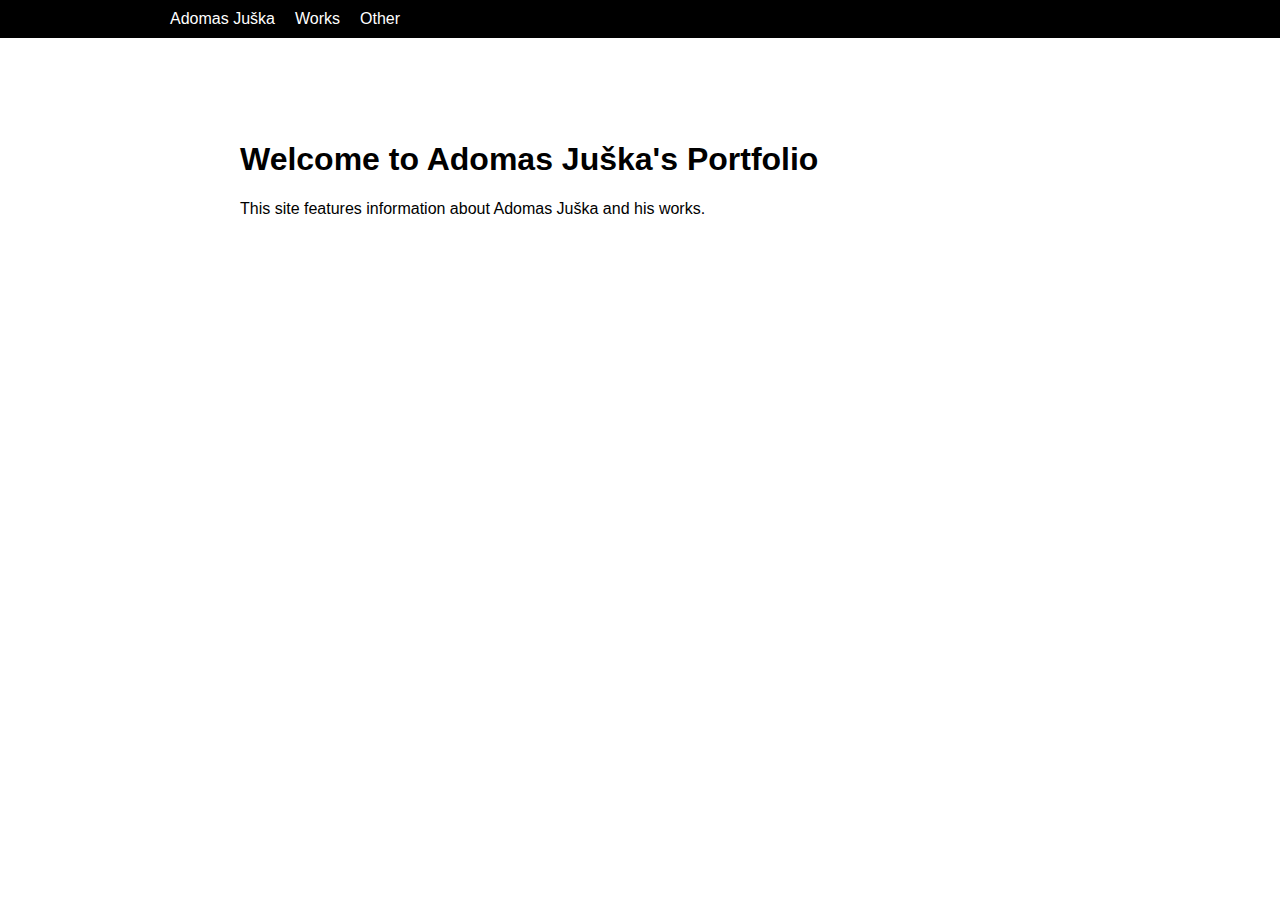
<file: index.html>
<!DOCTYPE html>
<html lang="en">
<head>
    <meta charset="UTF-8">
    <meta name="viewport" content="width=device-width, initial-scale=1.0">
    <title>Adomas Juška Portfolio</title>
    <style>
        body {
            font-family: Arial, sans-serif;
            margin: 0;
            padding: 0;
            background-color: #fff;
            color: #000;
        }
        nav {
            position: fixed;
            top: 0;
            width: 100%;
            background-color: #000;
            color: #fff;
            padding: 10px 20px;
            display: flex;
            flex-wrap: wrap;
            justify-content: flex-start;
            align-items: center;
            z-index: 1000;
            box-sizing: border-box;
        }
        nav ul {
            list-style: none;
            margin: 0;
            padding: 0;
            display: flex;
            gap: 20px;
            padding-left: 150px; /* Added gap from the left */
        }
        nav ul li {
            position: relative;
        }
        nav ul li a {
            color: #fff;
            text-decoration: none;
        }
        nav ul li a:hover {
            text-decoration: underline;
        }
        section {
            padding: 120px 20px;
            max-width: 800px;
            margin: auto;
        }
        .list-item {
            margin: 10px 0;
        }
        .list-item a {
            color: #000;
            text-decoration: none;
        }
        .list-item a:hover {
            text-decoration: underline;
        }
    </style>
</head> 
<body>
    <nav>
        <ul>
            <li>
                <a href="adomas.html">Adomas Juška</a>
            </li>
            <li>
                <a href="works.html">Works</a>
            </li>
            <li>
                <a href="other.html">Other</a>
            </li>
        </ul>
    </nav>

    <section id="adomas">
        <h1>Welcome to Adomas Juška's Portfolio</h1>
        <p>This site features information about Adomas Juška and his  works.</p>
    </section>
</body>
</html>
</file>
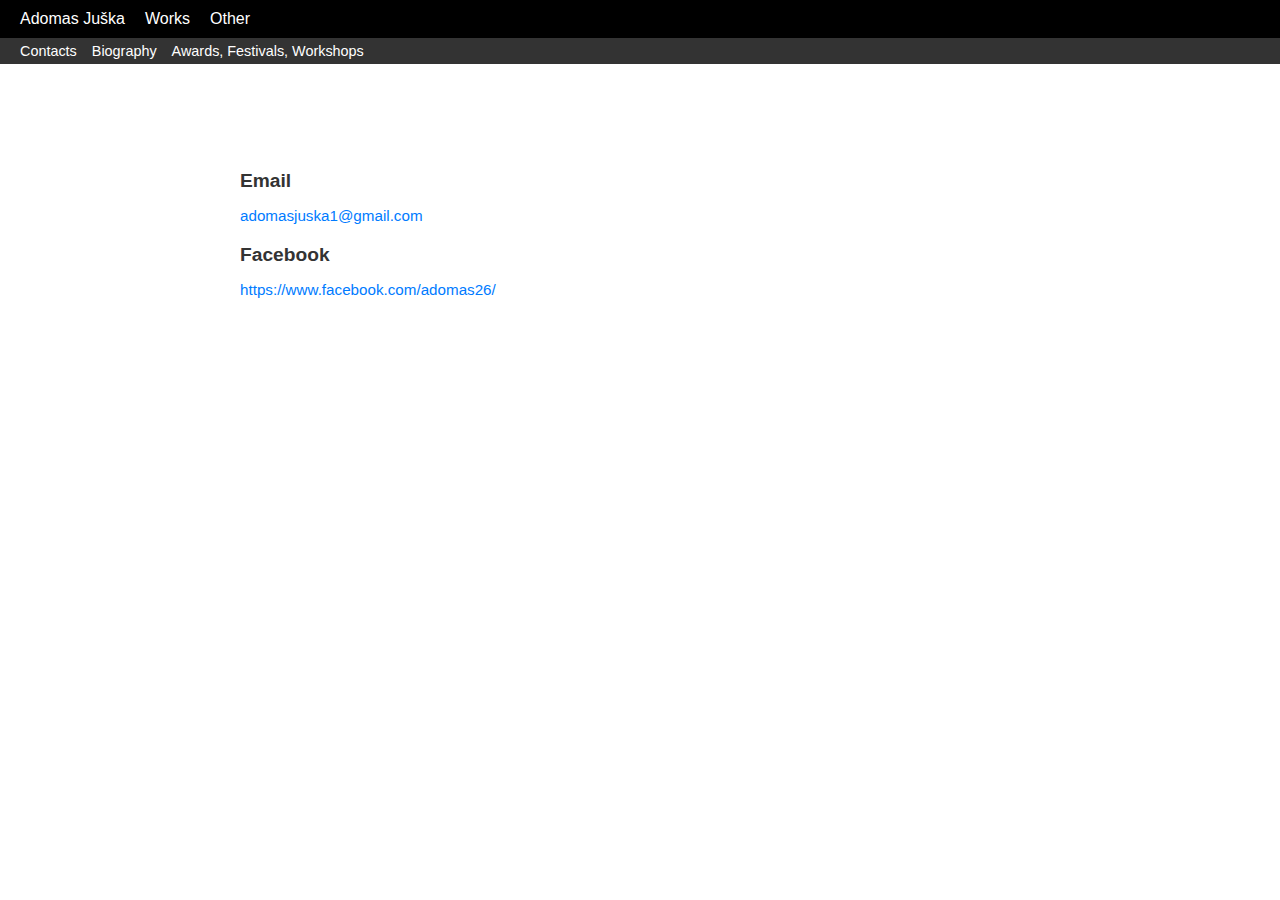
<file: adomas.html>
<!DOCTYPE html>
<html lang="en">
<head>
    <meta charset="UTF-8">
    <meta name="viewport" content="width=device-width, initial-scale=1.0">
    <title>Adomas Juška</title>
    <link rel="stylesheet" href="styles.css"> <!-- Link to external CSS -->
</head>
<body>
    <script>
        // Redirect to the first subsection (Contacts) immediately
        window.location.href = "contacts.html";
    </script>
</body>
</html>
</file>
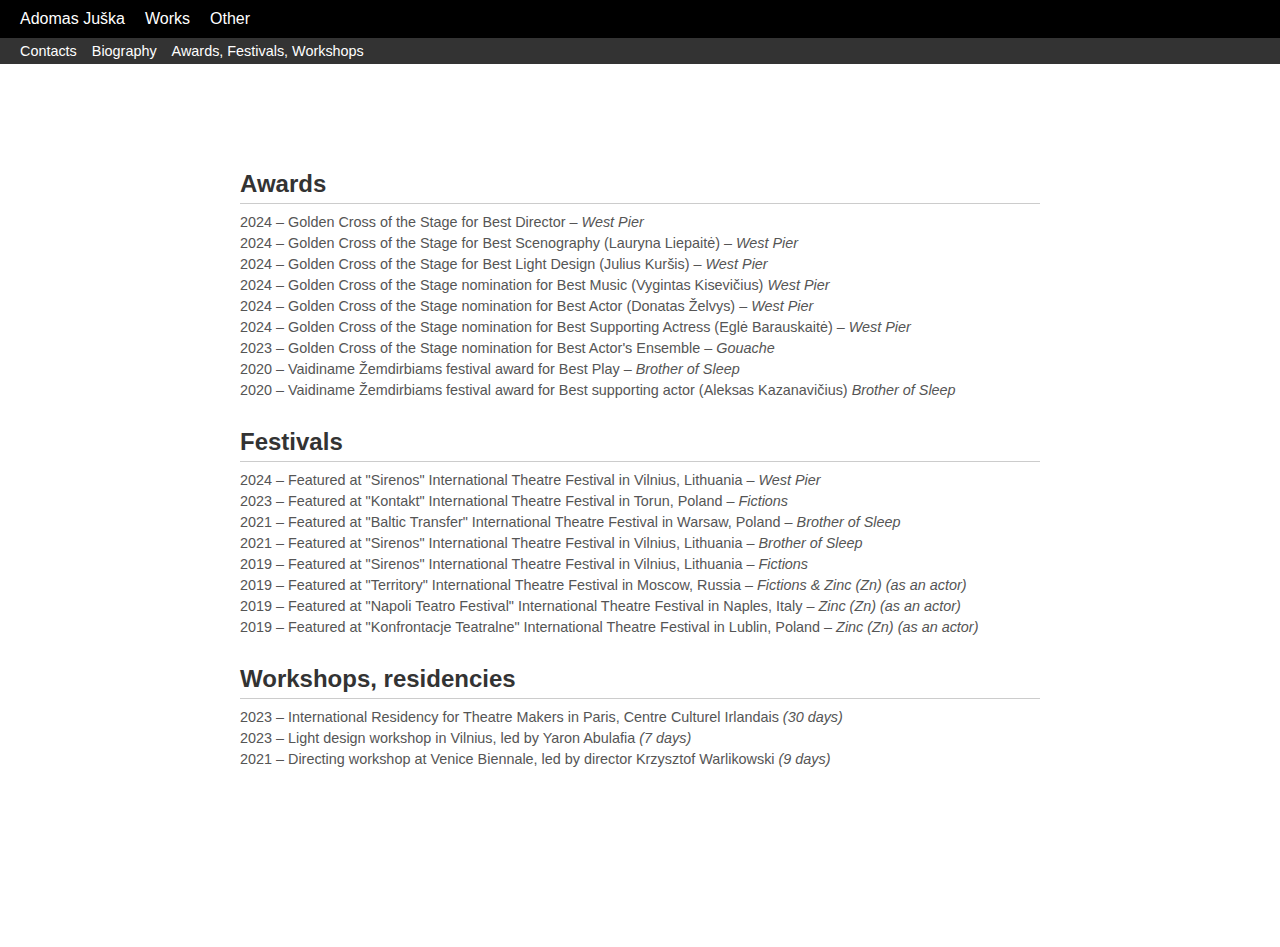
<file: awards.html>
<!DOCTYPE html>
<html lang="en">
<head>
    <meta charset="UTF-8">
    <meta name="viewport" content="width=device-width, initial-scale=1.0">
    <title>Awards, Festivals, Workshops</title>
    <link rel="stylesheet" href="styles.css">
    <style>
        .entries {
            margin: 20px auto;
            max-width: 800px;
            font-family: Arial, sans-serif;
        }
        .entry-group {
            margin-bottom: 30px;
        }
        .entry-group h2 {
            margin: 0 0 10px 0;
            font-size: 1.5em;
            color: #333;
            border-bottom: 1px solid #ccc;
            padding-bottom: 5px;
        }
        .entry {
            margin: 10px 0;
        }
        .entry p {
            margin: 5px 0;
            font-size: 0.9em;
            color: #555;
        }
    </style>
</head>
<body data-page="adomas">
    <nav>
        <div class="top-bar">
            <ul>
                <li><a href="adomas.html">Adomas Juška</a></li>
                <li><a href="works.html">Works</a></li>
                <li><a href="other.html">Other</a></li>
            </ul>
        </div>
        <div class="sub-bar">
            <ul id="sub-menu"></ul>
        </div>
    </nav>

    <section>

        <div class="entries">

            <!-- Awards -->
            <div class="entry-group">
                <h2>Awards</h2>
                <div class="entry">
                    <p>2024 – Golden Cross of the Stage for Best Director – <em>West Pier</em></p>
                    <p>2024 – Golden Cross of the Stage for Best Scenography (Lauryna Liepaitė) – <em>West Pier</em></p>
                    <p>2024 – Golden Cross of the Stage for Best Light Design (Julius Kuršis) – <em>West Pier</em></p>
                    <p>2024 – Golden Cross of the Stage nomination for Best Music (Vygintas Kisevičius) <em>West Pier</em></p>
                    <p>2024 – Golden Cross of the Stage nomination for Best Actor (Donatas Želvys) – <em>West Pier</em></p>
                    <p>2024 – Golden Cross of the Stage nomination for Best Supporting Actress (Eglė Barauskaitė) – <em>West Pier</em></p>
                    <p>2023 – Golden Cross of the Stage nomination for Best Actor's Ensemble – <em>Gouache</em></p>
                    <p>2020 – Vaidiname Žemdirbiams festival award for Best Play – <em>Brother of Sleep</em></p>
                    <p>2020 – Vaidiname Žemdirbiams festival award for Best supporting actor (Aleksas Kazanavičius) <em>Brother of Sleep</em></p>
                </div>
            </div>

            <!-- Festivals -->
            <div class="entry-group">
                <h2>Festivals</h2>
                <div class="entry">
                    <p>2024 – Featured at "Sirenos" International Theatre Festival in Vilnius, Lithuania – <em>West Pier</em></p>
                    <p>2023 – Featured at "Kontakt" International Theatre Festival in Torun, Poland – <em>Fictions</em></p>
                    <p>2021 – Featured at "Baltic Transfer" International Theatre Festival in Warsaw, Poland – <em>Brother of Sleep</em></p>
                    <p>2021 – Featured at "Sirenos" International Theatre Festival in Vilnius, Lithuania – <em>Brother of Sleep</em></p>
                    <p>2019 – Featured at "Sirenos" International Theatre Festival in Vilnius, Lithuania – <em>Fictions</em></p>
                    <p>2019 – Featured at "Territory" International Theatre Festival in Moscow, Russia – <em>Fictions & Zinc (Zn) (as an actor)</em></p>
                    <p>2019 – Featured at "Napoli Teatro Festival" International Theatre Festival in Naples, Italy – <em>Zinc (Zn) (as an actor)</em></p>
                    <p>2019 – Featured at "Konfrontacje Teatralne" International Theatre Festival in Lublin, Poland – <em>Zinc (Zn) (as an actor)</em></p>
                </div>
            </div>

            <!-- Workshops -->
            <div class="entry-group">
                <h2>Workshops, residencies</h2>
                <div class="entry">
                    <p>2023 – International Residency for Theatre Makers in Paris, Centre Culturel Irlandais <em>(30 days)</em></p>
                    <p>2023 – Light design workshop in Vilnius, led by Yaron Abulafia <em>(7 days)</em> </p>
                    <p>2021 – Directing workshop at Venice Biennale, led by director Krzysztof Warlikowski <em>(9 days)</em></p>
                </div>
            </div>

        </div>
    </section>

    <script src="scripts.js"></script>
</body>
</html>
</file>
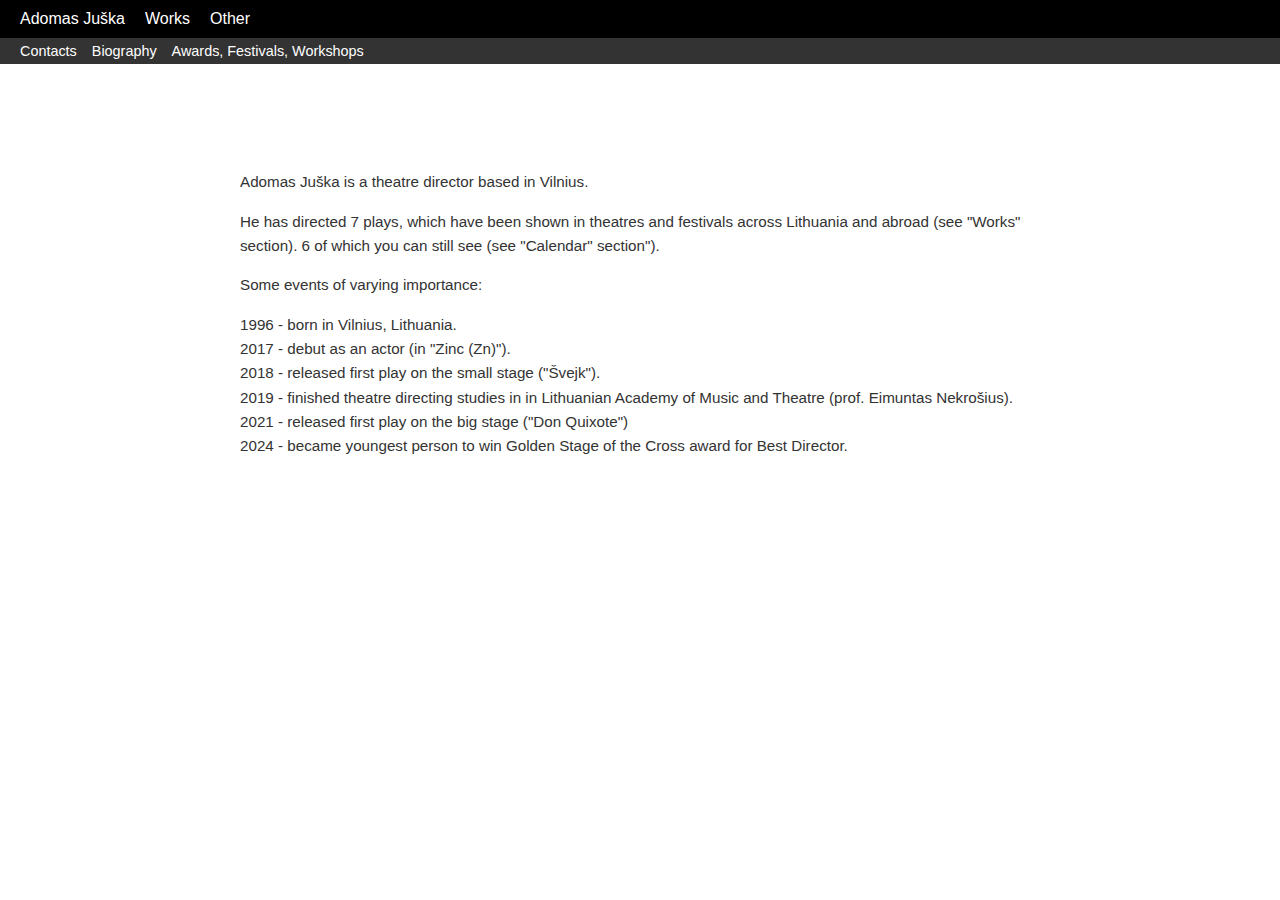
<file: biography.html>
<!DOCTYPE html>
<html lang="en">
<head>
    <meta charset="UTF-8">
    <meta name="viewport" content="width=device-width, initial-scale=1.0">
    <title>Biography</title>
    <link rel="stylesheet" href="styles.css">
    <style>
        .bio {
            margin: 20px auto;
            max-width: 800px;
            font-family: Arial, sans-serif;
            font-size: 0.95em;
            color: #333;
            line-height: 1.6;
        }
    </style>
</head>
<body data-page="adomas">
    <nav>
        <div class="top-bar">
            <ul>
                <li><a href="adomas.html">Adomas Juška</a></li>
                <li><a href="works.html">Works</a></li>
                <li><a href="other.html">Other</a></li>
            </ul>
        </div>
        <div class="sub-bar">
            <ul id="sub-menu"></ul>
        </div>
    </nav>

    <section>
        <div class="bio">
            <p>Adomas Juška is a theatre director based in Vilnius.</p>
            <p>He has directed 7 plays, which have been shown in theatres and festivals across Lithuania and abroad (see "Works" section). 6 of which you can still see (see "Calendar" section").</p>
            <p>Some events of varying importance:</p>     
            <p>1996 - born in Vilnius, Lithuania.<br>
            2017 - debut as an actor (in "Zinc (Zn)").<br>
            2018 - released first play on the small stage ("Švejk").<br>
            2019 - finished theatre directing studies in in Lithuanian Academy of Music and Theatre (prof. Eimuntas Nekrošius).<br>
            2021 - released first play on the big stage ("Don Quixote")<br>
            2024 - became youngest person to win Golden Stage of the Cross award for Best Director.</p>
        </div>
    </section>

    <script src="scripts.js"></script>
</body>
</html>
</file>
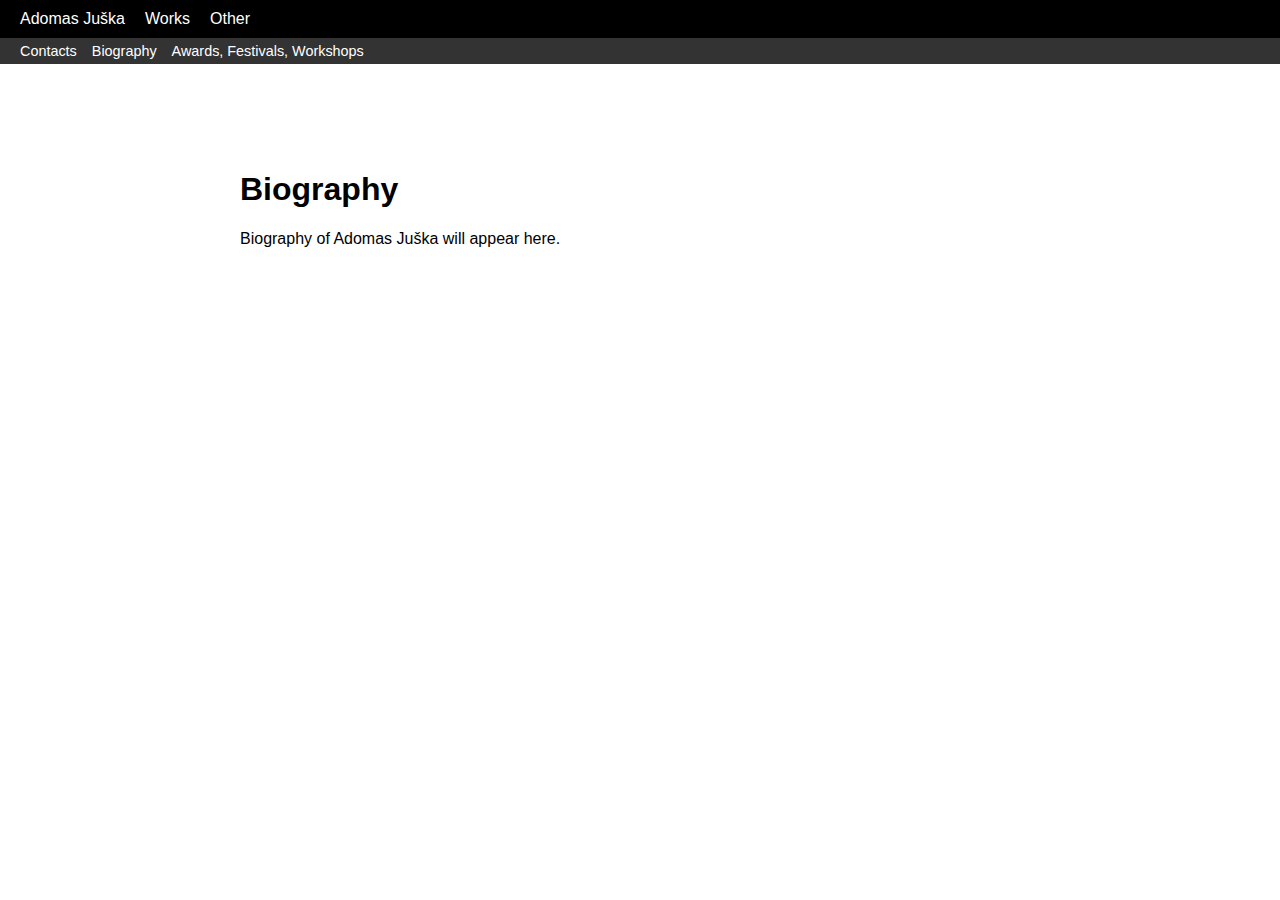
<file: Biography.html>
<!DOCTYPE html>
<html lang="en">
<head>
    <meta charset="UTF-8">
    <meta name="viewport" content="width=device-width, initial-scale=1.0">
    <title>Biography</title>
    <style>
        body {
            font-family: Arial, sans-serif;
            margin: 0;
            padding: 0;
            background-color: #fff;
            color: #000;
        }
        nav {
            position: fixed;
            top: 0;
            width: 100%;
            background-color: #000;
            color: #fff;
            z-index: 1000;
        }
        nav .top-bar {
            display: flex;
            justify-content: flex-start;
            align-items: center;
            padding: 10px 20px;
            font-size: 1em;
        }
        nav .top-bar ul {
            list-style: none;
            margin: 0;
            padding: 0;
            display: flex;
            gap: 20px;
        }
        nav .top-bar ul li {
            position: relative;
        }
        nav .top-bar ul li a {
            color: #fff;
            text-decoration: none;
        }
        nav .top-bar ul li a:hover {
            text-decoration: underline;
        }
        nav .sub-bar {
            display: flex;
            justify-content: flex-start;
            background-color: #333;
            padding: 5px 20px;
            font-size: 0.9em;
        }
        nav .sub-bar ul {
            list-style: none;
            margin: 0;
            padding: 0;
            display: flex;
            gap: 15px;
        }
        nav .sub-bar ul li a {
            color: #fff;
            text-decoration: none;
        }
        nav .sub-bar ul li a:hover {
            text-decoration: underline;
        }
        section {
            padding: 150px 20px;
            max-width: 800px;
            margin: auto;
        }
    </style>
</head>
<body>
    <nav>
        <div class="top-bar">
            <ul>
                <li><a href="adomas.html">Adomas Juška</a></li>
                <li><a href="works.html">Works</a></li>
                <li><a href="other.html">Other</a></li>
            </ul>
        </div>
        <div class="sub-bar">
            <ul id="sub-menu"></ul>
        </div>
    </nav>

    <section>
        <h1>Biography</h1>
        <p>Biography of Adomas Juška will appear here.</p>
    </section>

    <script>
        const currentPage = "adomas";

        const subMenuItems = {
            adomas: [
                { name: "Contacts", link: "contacts.html" },
                { name: "Biography", link: "biography.html" },
                { name: "Awards, Festivals, Workshops", link: "awards.html" }
            ],
            works: [
                { name: "Plays", link: "plays.html" },
                { name: "Calendar", link: "calendar.html" }
            ],
            other: [
                { name: "Interviews", link: "interviews.html" },
                { name: "Reviews", link: "reviews.html" },
                { name: "Creative Projects", link: "creative-projects.html" }
            ]
        };

        const subMenu = document.getElementById("sub-menu");
        if (subMenuItems[currentPage]) {
            subMenuItems[currentPage].forEach(item => {
                const li = document.createElement("li");
                const a = document.createElement("a");
                a.href = item.link;
                a.textContent = item.name;
                li.appendChild(a);
                subMenu.appendChild(li);
            });
        }
    </script>
</body>
</html>
</file>
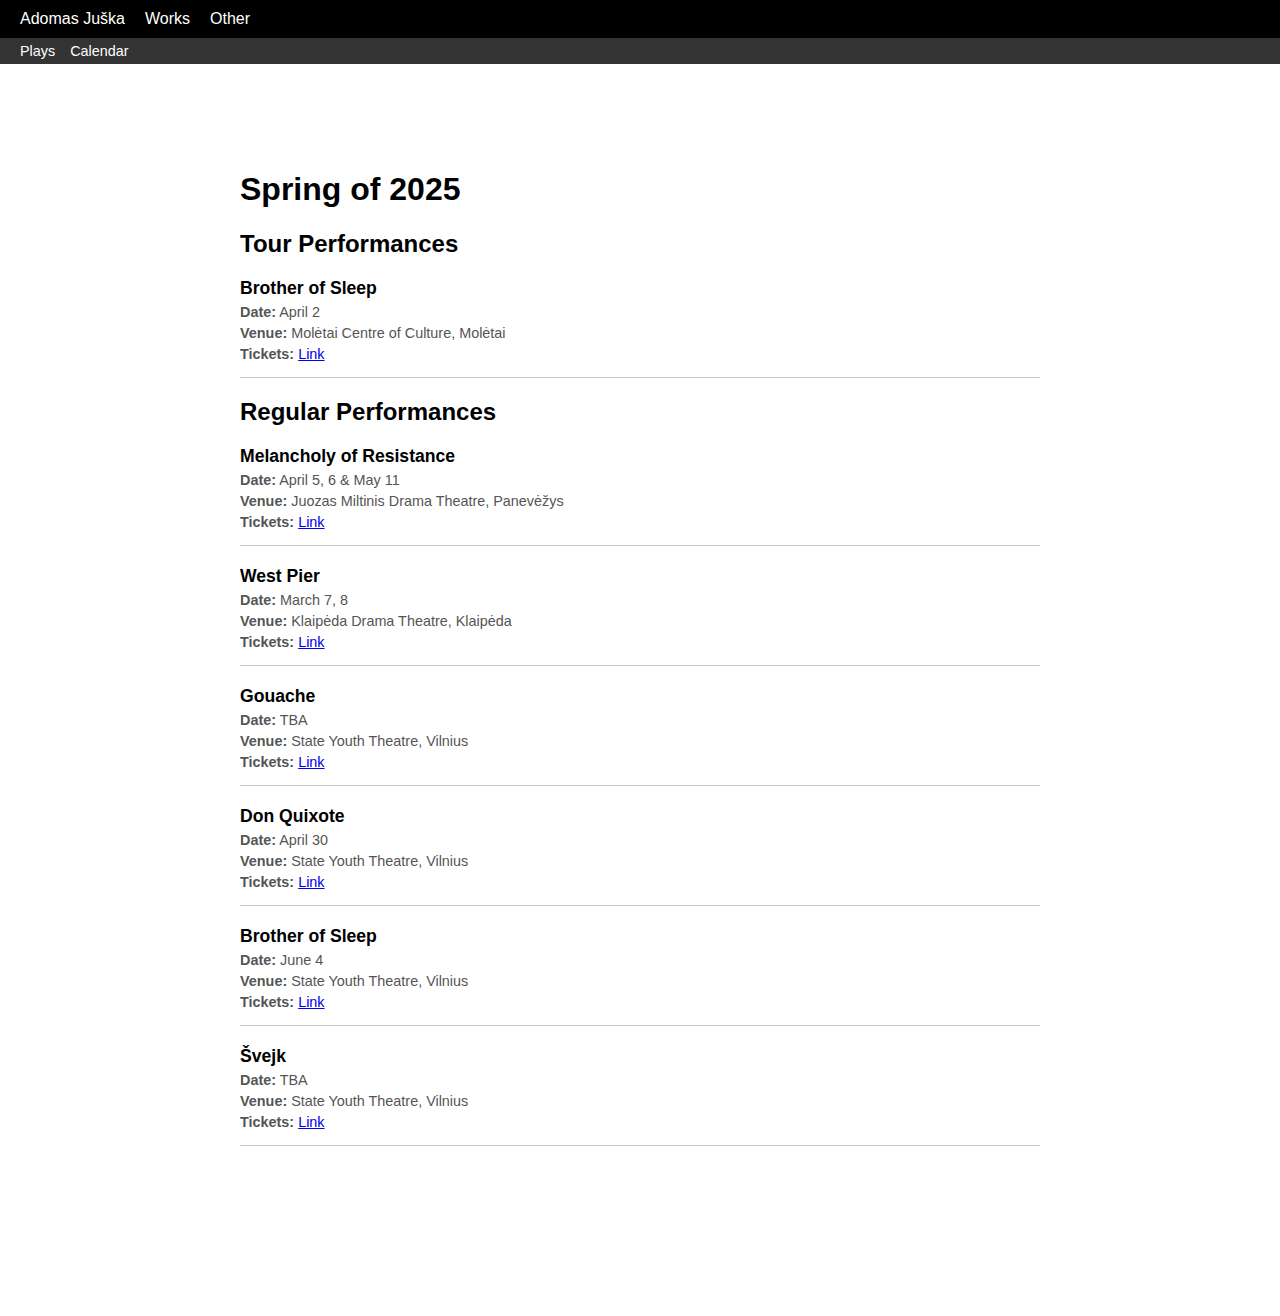
<file: calendar.html>
<!DOCTYPE html>
<html lang="en">
<head>
  <meta charset="UTF-8" />
  <meta name="viewport" content="width=device-width, initial-scale=1.0"/>
  <title>Calendar</title>
  <link rel="stylesheet" href="styles.css" />
  <style>
    .calendar {
      margin: 20px auto;
      max-width: 800px;
      font-family: Arial, sans-serif;
    }
    .calendar-entry {
      margin: 20px 0;
      padding-bottom: 10px;
      border-bottom: 1px solid #ccc;
    }
    .calendar-entry h3 {
      margin: 0;
      font-size: 1.1em;
      color: #000;
    }
    .calendar-entry p {
      margin: 5px 0;
      font-size: 0.9em;
      color: #555;
    }
  </style>
</head>
<body data-page="works">
  <nav>
    <div class="top-bar">
      <ul>
        <li><a href="adomas.html">Adomas Juška</a></li>
        <li><a href="works.html">Works</a></li>
        <li><a href="other.html">Other</a></li>
      </ul>
    </div>
    <div class="sub-bar">
      <ul id="sub-menu"></ul>
    </div>
  </nav>

  <section>
    <h1>Spring of 2025</h1>
    <div class="calendar">

        <h2>Tour Performances</h2>

         <div class="calendar-entry">
        <h3>Brother of Sleep</h3>
        <p><strong>Date:</strong> April 2 </p>
        <p><strong>Venue:</strong> Molėtai Centre of Culture, Molėtai</p>
        <p><strong>Tickets:</strong> <a href="https://www.infomoletai.lt/renginys/valstybinio-jaunimo-teatro-spektaklis-miego-brolis/" target="_blank">Link</a></p>
        </div>
      
        <h2>Regular Performances</h2>

              <div class="calendar-entry">
        <h3>Melancholy of Resistance</h3>
        <p><strong>Date:</strong> April 5, 6 & May 11 </p>
        <p><strong>Venue:</strong> Juozas Miltinis Drama Theatre, Panevėžys</p>
        <p><strong>Tickets:</strong> <a href="https://www.miltinioteatras.lt/spektaklis/spektakliai/visi/priesinimosi-melancholija/"_blank">Link</a></p>
      </div>

      <div class="calendar-entry">
        <h3>West Pier</h3>
        <p><strong>Date:</strong> March 7, 8 </p>
        <p><strong>Venue:</strong> Klaipėda Drama Theatre, Klaipėda</p>
        <p><strong>Tickets:</strong> <a href="https://kdt.lt/renginiai/vakaru-krantine/" target="_blank">Link</a></p>
      </div>

        <div class="calendar-entry">
        <h3>Gouache</h3>
        <p><strong>Date:</strong> TBA </p>
        <p><strong>Venue:</strong> State Youth Theatre, Vilnius</p>
        <p><strong>Tickets:</strong> <a href="https://jaunimoteatras.lt/spektakliai/guasas/" target="_blank">Link</a></p>
      </div>

        <div class="calendar-entry">
        <h3>Don Quixote</h3>
        <p><strong>Date:</strong> April 30 </p>
        <p><strong>Venue:</strong> State Youth Theatre, Vilnius</p>
        <p><strong>Tickets:</strong> <a href="https://jaunimoteatras.lt/spektakliai/don-kichotas/" target="_blank">Link</a></p>
      </div>

        <div class="calendar-entry">
        <h3>Brother of Sleep</h3>
        <p><strong>Date:</strong> June 4 </p>
        <p><strong>Venue:</strong> State Youth Theatre, Vilnius</p>
        <p><strong>Tickets:</strong> <a href="https://jaunimoteatras.lt/spektakliai/miego-brolis/" target="_blank">Link</a></p>
      </div>
      
        <div class="calendar-entry">
        <h3>Švejk</h3>
        <p><strong>Date:</strong> TBA </p>
        <p><strong>Venue:</strong> State Youth Theatre, Vilnius</p>
        <p><strong>Tickets:</strong> <a href="https://jaunimoteatras.lt/spektakliai/sveikas/" target="_blank">Link</a></p>
       </div>

    </div>
  </section>

  <script src="scripts.js"></script>
</body>
</html>
</file>
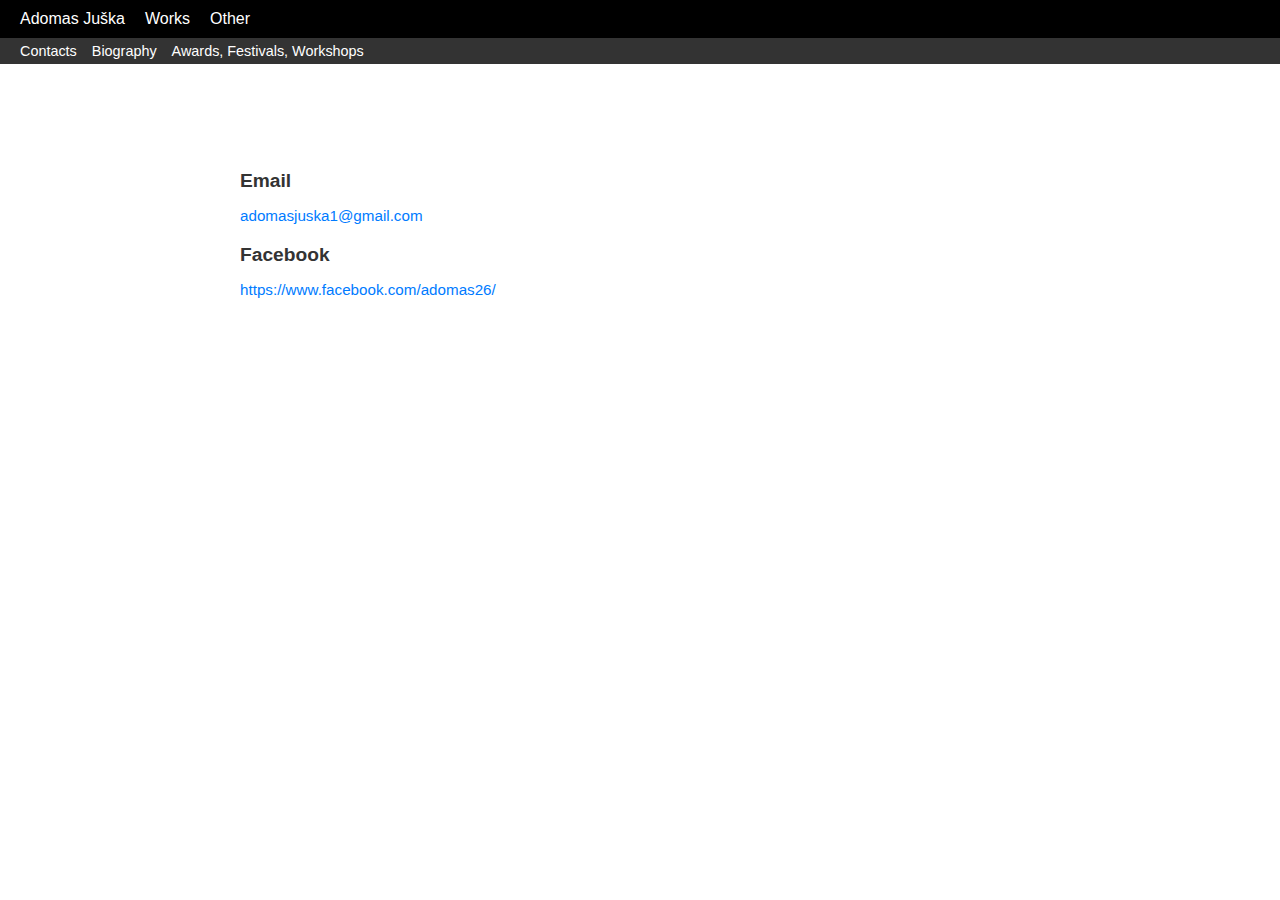
<file: contacts.html>
<!DOCTYPE html>
<html lang="en">
<head>
    <meta charset="UTF-8">
    <meta name="viewport" content="width=device-width, initial-scale=1.0">
    <title>Contact</title>
    <link rel="stylesheet" href="styles.css">
    <style>
        .contact {
            margin: 20px auto;
            max-width: 800px;
            font-family: Arial, sans-serif;
        }
        .contact h2 {
            font-size: 1.2em;
            margin-top: 20px;
            margin-bottom: 10px;
            color: #333;
        }
        .contact p {
            font-size: 0.95em;
            color: #555;
            margin-bottom: 10px;
        }
        .contact a {
            color: #007BFF;
            text-decoration: none;
        }
        .contact a:hover {
            text-decoration: underline;
        }
    </style>
</head>
<body data-page="adomas">
    <nav>
        <div class="top-bar">
            <ul>
                <li><a href="adomas.html">Adomas Juška</a></li>
                <li><a href="works.html">Works</a></li>
                <li><a href="other.html">Other</a></li>
            </ul>
        </div>
        <div class="sub-bar">
            <ul id="sub-menu"></ul>
        </div>
    </nav>

    <section>
        <div class="contact">
            <h2>Email</h2>
            <p><a href="mailto:adomasjuska1@gmail.com">adomasjuska1@gmail.com</a></p>

            <h2>Facebook</h2>
            <p><a href="https://www.facebook.com/adomas26/" target="_blank">https://www.facebook.com/adomas26/</a></p>
        </div>
    </section>

    <script src="scripts.js"></script>
</body>
</html>
</file>
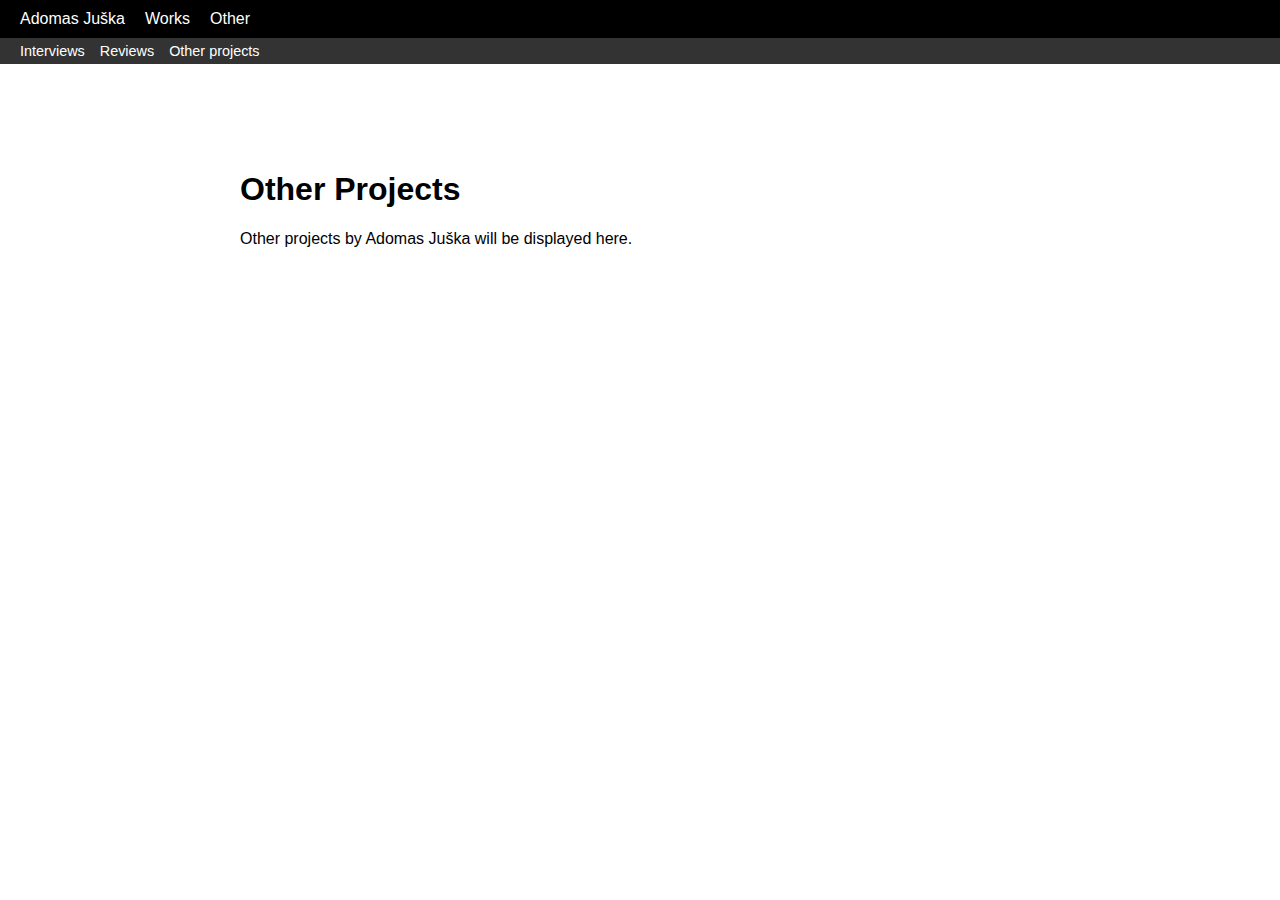
<file: creative-projects.html>
<!DOCTYPE html>
<html lang="en">
<head>
    <meta charset="UTF-8">
    <meta name="viewport" content="width=device-width, initial-scale=1.0">
    <title>Other Projects</title>
    <link rel="stylesheet" href="styles.css"> <!-- Link to external CSS -->
</head>
<body data-page="other"> <!-- Add a `data-page` attribute for JavaScript -->
    <nav>
        <div class="top-bar">
            <ul>
                <li><a href="adomas.html">Adomas Juška</a></li>
                <li><a href="works.html">Works</a></li>
                <li><a href="other.html">Other</a></li>
            </ul>
        </div>
        <div class="sub-bar">
            <ul id="sub-menu"></ul>
        </div>
    </nav>

    <section>
        <h1>Other Projects</h1>
        <p>Other projects by Adomas Juška will be displayed here.</p>
    </section>

    <script src="scripts.js"></script> <!-- Link to external JavaScript -->
</body>
</html>
</file>
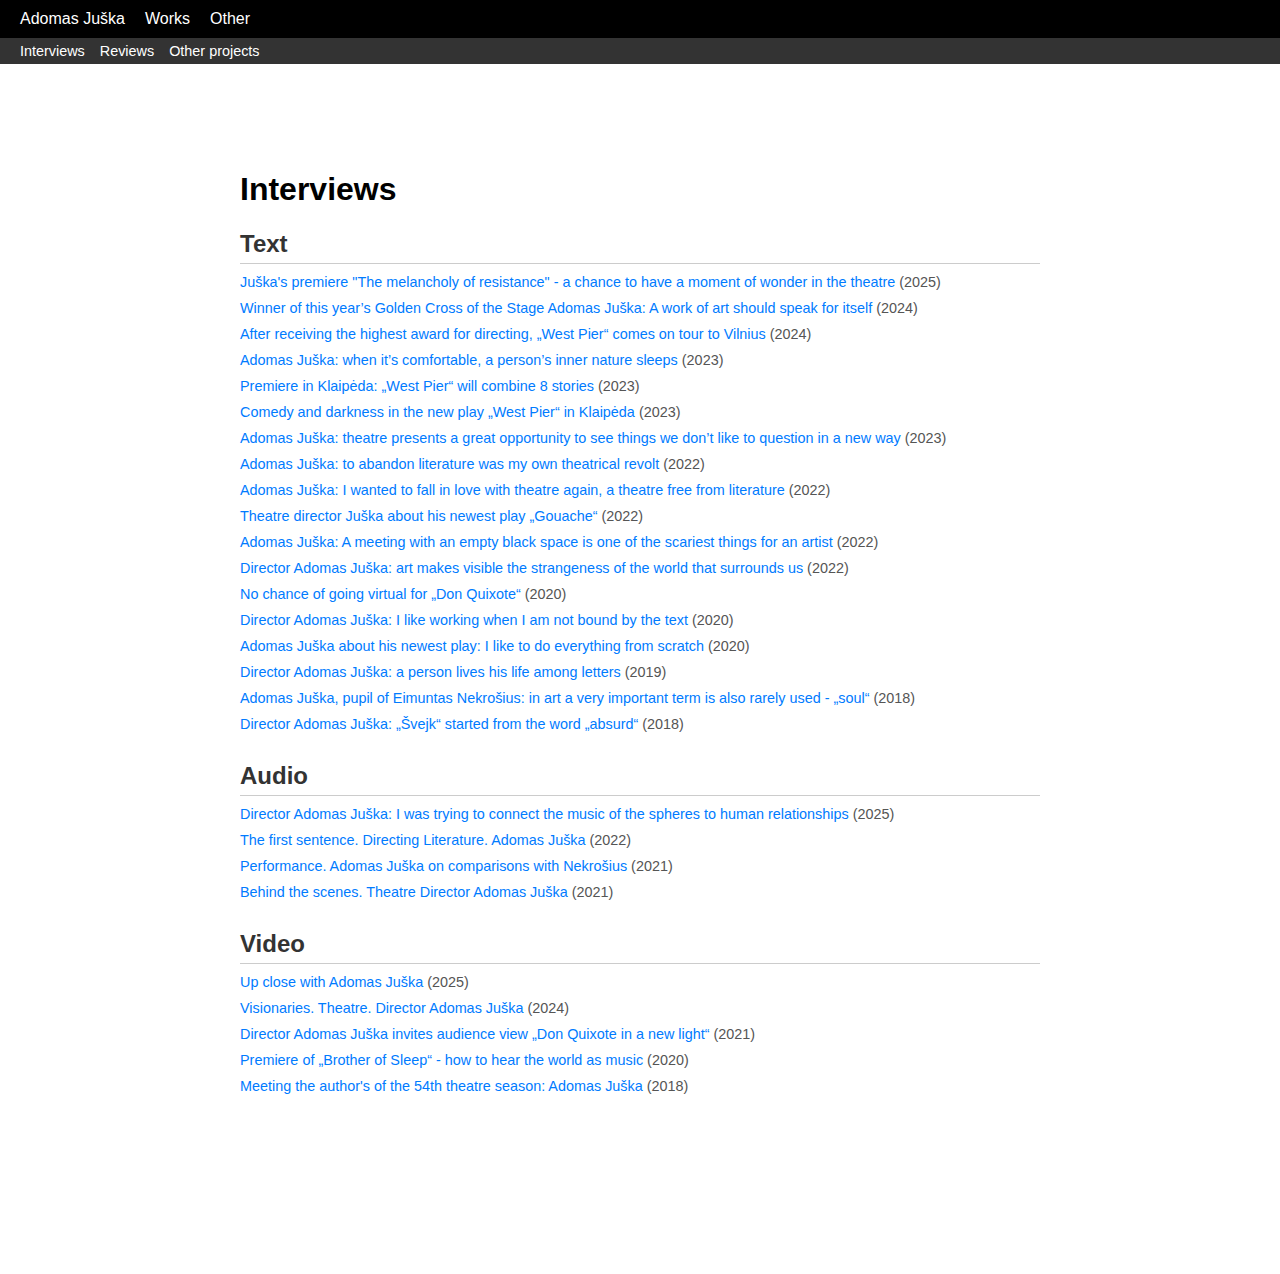
<file: interviews.html>
<!DOCTYPE html>
<html lang="en">
<head>
    <meta charset="UTF-8">
    <meta name="viewport" content="width=device-width, initial-scale=1.0">
    <title>Interviews</title>
    <link rel="stylesheet" href="styles.css"> <!-- Link to external CSS -->
    <style>
        .interviews {
            margin: 20px auto;
            max-width: 800px;
            font-family: Arial, sans-serif;
        }
        .interview-group {
            margin-bottom: 30px;
        }
        .interview-group h2 {
            margin: 0 0 10px 0;
            font-size: 1.5em;
            color: #333;
            border-bottom: 1px solid #ccc;
            padding-bottom: 5px;
        }
        .interview {
            margin: 10px 0;
        }
        .interview a {
            text-decoration: none;
            color: #007BFF;
        }
        .interview a:hover {
            text-decoration: underline;
        }
        .interview p {
            margin: 5px 0;
            font-size: 0.9em;
            color: #555;
        }
    </style>
</head>
<body data-page="other">
    <nav>
        <div class="top-bar">
            <ul>
                <li><a href="adomas.html">Adomas Juška</a></li>
                <li><a href="works.html">Works</a></li>
                <li><a href="other.html">Other</a></li>
            </ul>
        </div>
        <div class="sub-bar">
            <ul id="sub-menu"></ul>
        </div>
    </nav>

    <section>
        <h1>Interviews</h1>
        <div class="interviews">
            <!-- Text -->
            <div class="interview-group">
    <h2>Text</h2>
        <div class="interview">
        <p><a href="https://www.lrt.lt/naujienos/kultura/12/2486224/juskos-premjera-priesinimosi-melancholija-galimybe-bent-akimirkai-nustebti-teatre" target="_blank">
            Juška's premiere "The melancholy of resistance" - a chance to have a moment of wonder in the theatre</a> (2025)</p>
    </div>
        <div class="interview">
        <p><a href="https://www.lrt.lt/naujienos/kultura/12/2340183/auksini-scenos-kryziu-uz-rezisura-gaves-juska-meno-kurinys-turi-kalbeti-pats-uz-save" target="_blank">
            Winner of this year’s Golden Cross of the Stage Adomas Juška: A work of art should speak for itself</a> (2024)</p>
    </div>
                 <div class="interview">
        <p><a href="https://www.lrt.lt/naujienos/kultura/12/2367135/vilniuje-auksciausiu-ivertinimu-uz-rezisura-apdovanotas-spektaklis-vakaru-krantine" target="_blank">
            After receiving the highest award for directing, „West Pier“ comes on tour to Vilnius</a> (2024)</p>
    </div>
    <div class="interview">
        <p><a href="https://www.atviraklaipeda.lt/2023/08/11/adomas-juska-kai-patogu-zmogaus-prigimtis-snaudzia/" target="_blank">
            Adomas Juška: when it’s comfortable, a person’s inner nature sleeps</a> (2023)</p>
    </div>
   
    <div class="interview">
        <p><a href="https://www.15min.lt/kultura/naujiena/teatras/klaipedos-gimsta-spektaklis-vakaru-krantine-sujungs-8-istorijas-283-2071188" target="_blank">
            Premiere in Klaipėda: „West Pier“ will combine 8 stories</a> (2023)</p>
    </div>
    <div class="interview">
        <p><a href="https://www.lrt.lt/naujienos/kultura/12/2066245/komedija-ir-tamsa-talpinanti-pjese-vakaru-krantine-ant-klaipedos-dramos-teatro-scenos" target="_blank">
            Comedy and darkness in the new play „West Pier“ in Klaipėda</a> (2023)</p>
    </div>
    <div class="interview">
        <p><a href="https://www.delfi.lt/kultura/naujienos/adomas-juska-teatras-puiki-proga-naujomis-akimis-paziureti-i-dalykus-kuriu-del-ramaus-gyvenimo-nekvestionuojame-94198117" target="_blank">
            Adomas Juška: theatre presents a great opportunity to see things we don’t like to question in a new way</a> (2023)</p>
    </div>
    <div class="interview">
        <p><a href="https://www.delfi.lt/kultura/naujienos/adomas-juska-atsisakyti-literaturos-galbut-buvo-mano-savotiskas-teatrinis-maistas-91152437" target="_blank">
            Adomas Juška: to abandon literature was my own theatrical revolt</a> (2022)</p>
    </div>
    <div class="interview">
        <p><a href="https://www.lrt.lt/naujienos/kultura/12/1772613/nauja-spektakli-statantis-adomas-juska-norejau-is-naujo-isimyleti-teatra-laisva-nuo-literaturos" target="_blank">
            Adomas Juška: I wanted to fall in love with theatre again, a theatre free from literature</a> (2022)</p>
    </div>
    <div class="interview">
        <p><a href="https://www.lrt.lt/naujienos/kultura/12/1775279/teatro-rezisierius-juska-spektaklyje-guasas-kvies-ziurovus-i-zaidimo-aikstele-virtusia-scena-zaisti-kartu-su-aktoriais" target="_blank">
            Theatre director Juška about his newest play „Gouache“</a> (2022)</p>
    </div>
    <div class="interview">
        <p><a href="https://www.15min.lt/kultura/naujiena/teatras/adomas-juska-akistata-su-tuscia-juoda-erdve-vienas-baisiausiu-dalyku-menininkui-283-1927150" target="_blank">
            Adomas Juška: A meeting with an empty black space is one of the scariest things for an artist</a> (2022)</p>
    </div>
   <div class="interview">
        <p><a href="https://www.bernardinai.lt/rezisierius-a-juska-menas-iskelia-i-pavirsiu-mus-supancio-pasaulio-keistuma-ir-nepaprastuma/" target="_blank">
            Director Adomas Juška: art makes visible the strangeness of the world that surrounds us</a> (2022)</p>
    </div>
                 <div class="interview">
        <p><a href="https://www.delfi.lt/kultura/pokalbiai/jaunimo-teatre-pastatytam-don-kichotui-virtualybe-negresia-85656879" target="_blank">
            No chance of going virtual for „Don Quixote“</a> (2020)</p>
    </div>
    <div class="interview">
        <p><a href="https://www.bernardinai.lt/2020-01-15-rezisierius-a-juska-man-patinka-dirbti-kai-nesu-ispraustas-i-teksto-remus/" target="_blank">
            Director Adomas Juška: I like working when I am not bound by the text</a> (2020)</p>
    </div>
                    <div class="interview">
        <p><a href="https://www.lrt.lt/naujienos/kultura/12/1133319/premjera-jaunimo-teatre-pristatantis-rezisierius-adomas-juska-megstu-viska-daryti-nuo-nulio" target="_blank">
            Adomas Juška about his newest play: I like to do everything from scratch</a> (2020)</p>
    </div>
       
    <div class="interview">
        <p><a href="https://www.bernardinai.lt/2019-02-27-rezisierius-a-juska-zmogus-gyvena-tarp-raidziu/" target="_blank">
            Director Adomas Juška: a person lives his life among letters</a> (2019)</p>
    </div>
    <div class="interview">
        <p><a href="https://www.bernardinai.lt/2018-04-20-rezisieriaus-eimunto-nekrosiaus-mokinys-adomas-juska-mene-svarbus-retai-bevartojamas-zodis-siela/" target="_blank">
            Adomas Juška, pupil of Eimuntas Nekrošius: in art a very important term is also rarely used - „soul“</a> (2018)</p>
    </div>
        <div class="interview">
        <p><a href="https://www.15min.lt/kultura/naujiena/teatras/rezisierius-adomas-juska-sveikas-prasidejo-nuo-zodzio-absurdas-283-959220" target="_blank">
            Director Adomas Juška: „Švejk“ started from the word „absurd“</a> (2018)</p>
    </div>
</div>


            <!-- AUDIO Interviews -->
            <div class="interview-group">
                <h2>Audio</h2>
                <div class="interview">
                    <p><a href="https://www.lrt.lt/radioteka/irasas/2000395245/rezisierius-adomas-juska-masciau-kaip-sujungti-sferu-muzika-per-zmones" target="_blank">Director Adomas Juška: I was trying to connect the music of the spheres to human relationships </a> (2025)</p>
                </div>
                <div class="interview">
                    <p><a href="https://www.lrt.lt/mediateka/irasas/2000237351/pirmas-sakinys-adomas-juska-rezisuoti-literatura" target="_blank">The first sentence. Directing Literature. Adomas Juška</a> (2022)</p>
                </div>
                  <div class="interview">
                    <p><a href="https://www.lrt.lt/mediateka/irasas/2000141397/performansas-su-nekrosiumi-lyginamas-juska-reikejo-kaip-nors-pateikti-studenta-kad-ziurovai-eitu-i-jo-spektaklius" target="_blank">Performance. Adomas Juška on comparisons with Nekrošius</a> (2021)</p>
                </div>
                <div class="interview">
                    <p><a href="https://www.lrt.lt/mediateka/irasas/2000182867/uzkulisiai-teatro-rezisierius-adomas-juska-valstybiniame-jaunimo-teatre" target="_blank">Behind the scenes. Theatre Director Adomas Juška</a> (2021)</p>
                </div>
           
            </div>

            <!-- Video -->
            <div class="interview-group">
                <h2>Video</h2>
                <div class="interview">
                    <p><a href="https://www.facebook.com/JuozoMiltinioDT/videos/1621571615417259" target="_blank">Up close with Adomas Juška</a> (2025)</p>
                </div>
                <div class="interview">
                    <p><a href="https://www.lrt.lt/mediateka/irasas/2000294205/vizionieriai-teatras-rezisierius-adomas-juska" target="_blank">Visionaries. Theatre. Director Adomas Juška</a> (2024)</p>
                </div>
                <div class="interview">
                    <p><a href="https://www.delfi.lt/video/laidos/artimai/artimai-rezisierius-adomas-juska-kviecia-kitaip-pazvelgti-i-don-kichota-87039065" target="_blank">Director Adomas Juška invites audience view „Don Quixote in a new light“</a> (2021)</p>
                </div>
                  <div class="interview">
                    <p><a href="https://www.lrt.lt/mediateka/irasas/2000092130/kulturos-diena-premjera-miego-brolis-kaip-mus-supanti-pasauli-priimti-ir-girdeti-kaip-muzika" target="_blank">Premiere of „Brother of Sleep“ - how to hear the world as music</a> (2020)</p>
                </div>
                 <div class="interview">
                    <p><a href="https://www.facebook.com/jaunimoteatras.lt/videos/351191872284404" target="_blank">Meeting the author's of the 54th theatre season: Adomas Juška</a> (2018)</p>
                </div>
            </div>
        </div>
    </section>

    <script src="scripts.js"></script> <!-- Link to external JavaScript -->
</body>
</html>
</file>
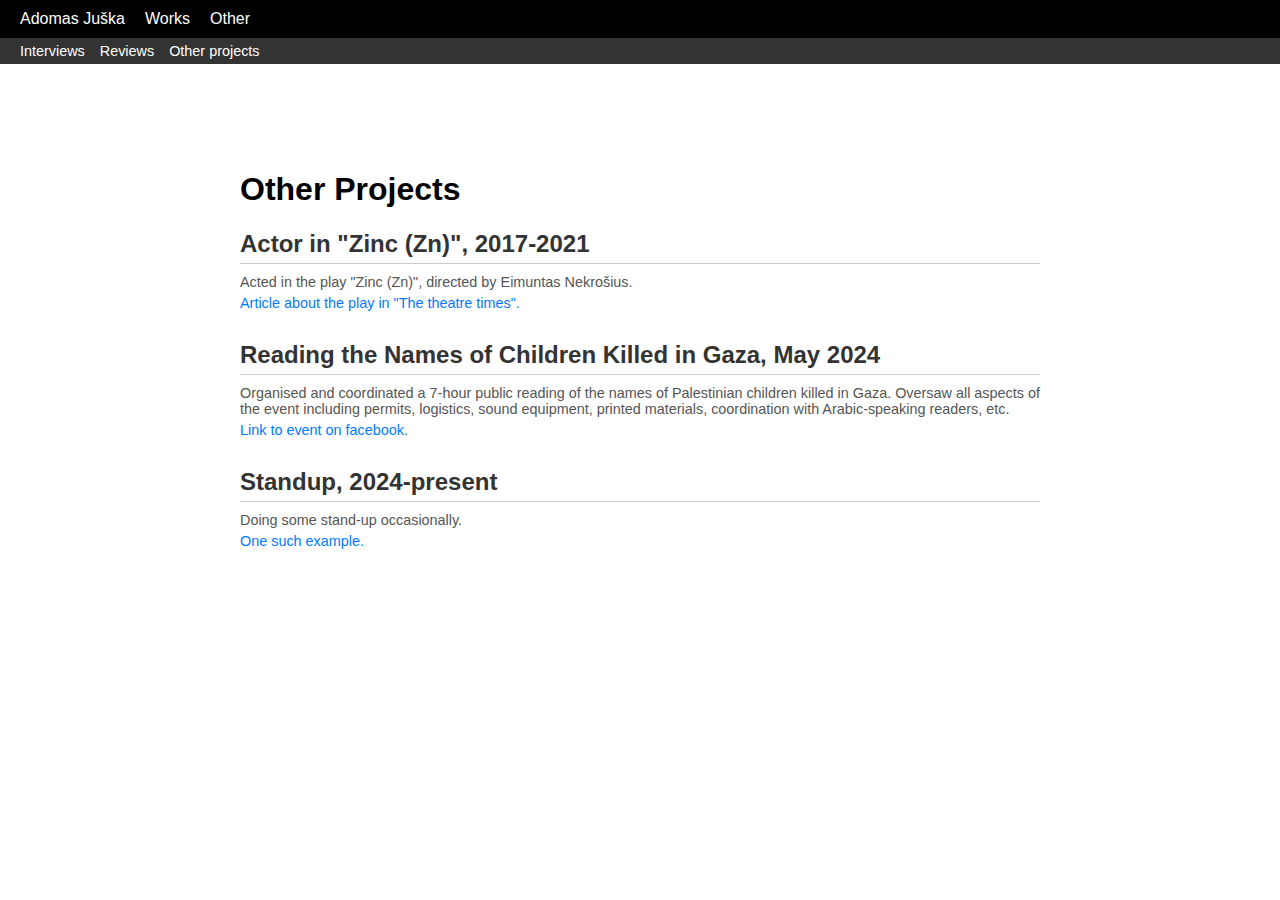
<file: other-projects.html>
<!DOCTYPE html>
<html lang="en">
<head>
    <meta charset="UTF-8">
    <meta name="viewport" content="width=device-width, initial-scale=1.0">
    <title>Other Projects</title>
    <link rel="stylesheet" href="styles.css">
    <style>
        .projects {
            margin: 20px auto;
            max-width: 800px;
            font-family: Arial, sans-serif;
        }
        .project-group {
            margin-bottom: 30px;
        }
        .project-group h2 {
            margin: 0 0 10px 0;
            font-size: 1.5em;
            color: #333;
            border-bottom: 1px solid #ccc;
            padding-bottom: 5px;
        }
        .project {
            margin: 10px 0;
        }
        .project p {
            margin: 5px 0;
            font-size: 0.9em;
            color: #555;
        }
        .project a {
            color: #007BFF;
            text-decoration: none;
        }
        .project a:hover {
            text-decoration: underline;
        }
    </style>
</head>
<body data-page="other">
    <nav>
        <div class="top-bar">
            <ul>
                <li><a href="adomas.html">Adomas Juška</a></li>
                <li><a href="works.html">Works</a></li>
                <li><a href="other.html">Other</a></li>
            </ul>
        </div>
        <div class="sub-bar">
            <ul id="sub-menu"></ul>
        </div>
    </nav>

    <section>
        <h1>Other Projects</h1>
        <div class="projects">

           
            <div class="project-group">
                <h2>Actor in "Zinc (Zn)", 2017-2021</h2>
                <div class="project">
                    <p>Acted in the play "Zinc (Zn)", directed by Eimuntas Nekrošius.</p>
                    <p><a href="https://thetheatretimes.com/zinc-zn-the-element-that-is-necessary-for-life-becomes-an-element-of-death/" target="_blank">Article about the play in "The theatre times".</a></p>
                </div>
            </div>

            <div class="project-group">
                <h2>Reading the Names of Children Killed in Gaza, May 2024</h2>
                <div class="project">
                    <p> Organised and coordinated a 7-hour public reading of the names of Palestinian children killed in Gaza. 
                        Oversaw all aspects of the event including permits, logistics, sound equipment, printed materials, coordination with Arabic-speaking readers, etc. </p>
                    <p><a href="https://www.facebook.com/events/1228737331428575" target="_blank">Link to event on facebook.</a></p>
                </div>
            </div>

            <div class="project-group">
                <h2>Standup, 2024-present</h2>
                <div class="project">
                    <p>Doing some stand-up occasionally. </p>
                    <p><a href="https://youtu.be/clwpfUBKK2k" target="_blank">One such example.</a></p>
                </div>
            </div>
            
        </div>
    </section>

    <script src="scripts.js"></script>
</body>
</html>
</file>
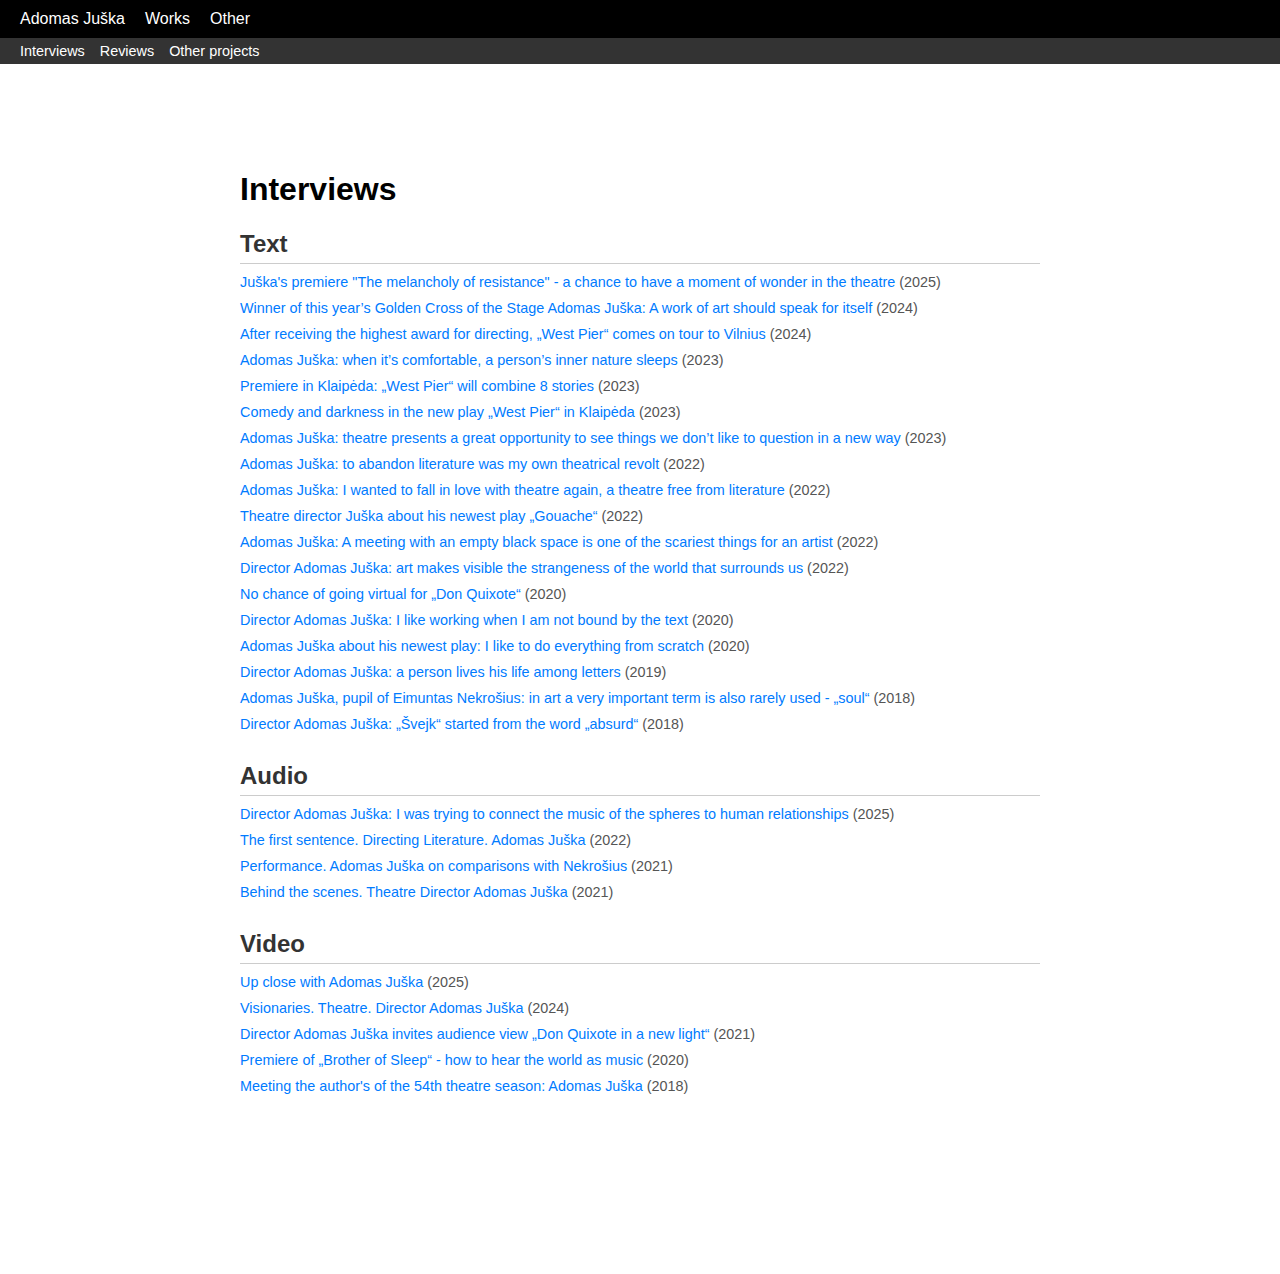
<file: other.html>
<!DOCTYPE html>
<html lang="en">
<head>
    <meta charset="UTF-8">
    <meta name="viewport" content="width=device-width, initial-scale=1.0">
    <title>Other</title>
    <link rel="stylesheet" href="styles.css"> <!-- Link to external CSS -->
</head>
<body>
    <script>
        // Redirect to the first subsection (Interviews) immediately
        window.location.href = "interviews.html";
    </script>
</body>
</html>
</file>
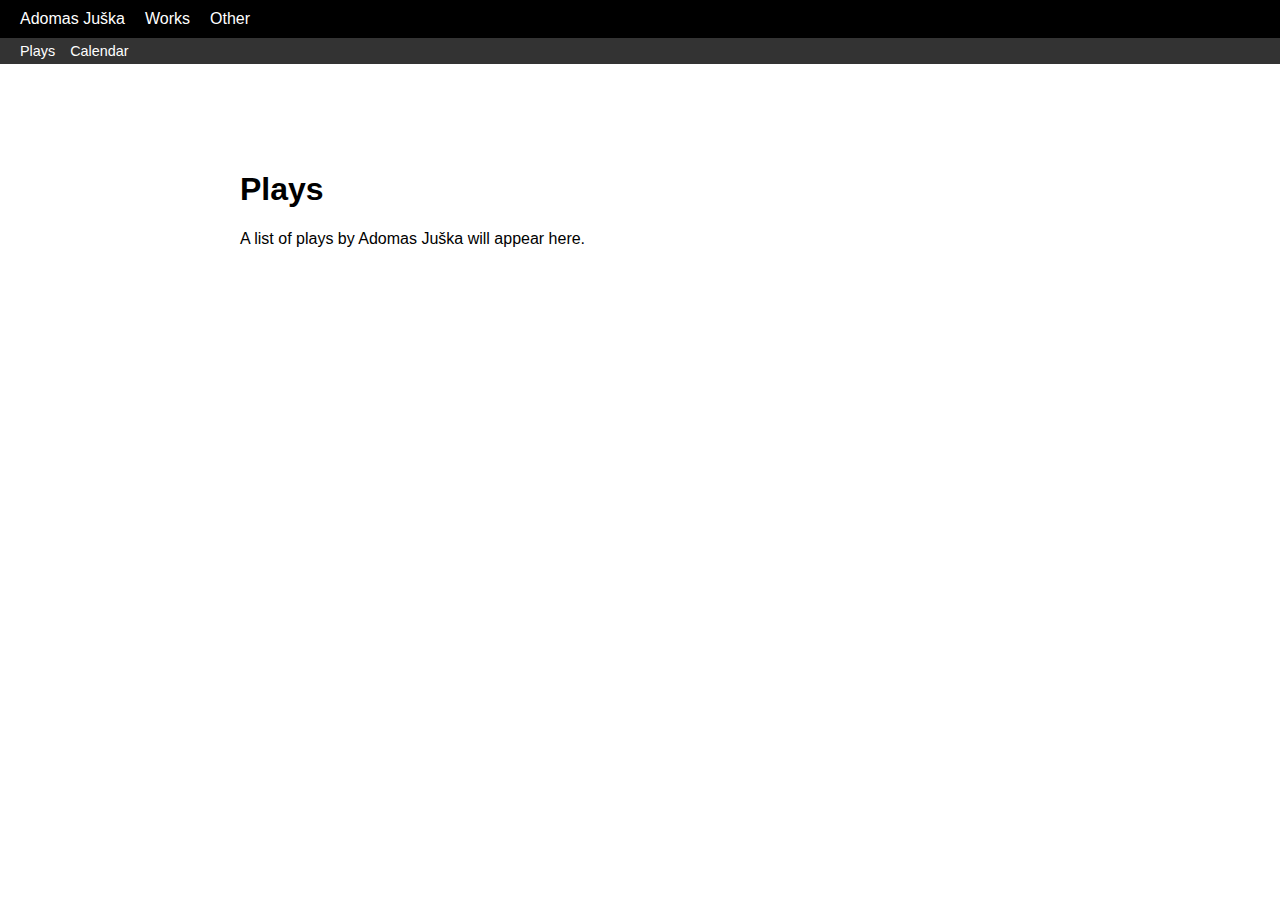
<file: plays.html>
<!DOCTYPE html>
<html lang="en">
<head>
    <meta charset="UTF-8">
    <meta name="viewport" content="width=device-width, initial-scale=1.0">
    <title>Plays</title>
    <link rel="stylesheet" href="styles.css"> <!-- Link to external CSS -->
</head>
<body data-page="works"> <!-- Add a `data-page` attribute for JavaScript -->
    <nav>
        <div class="top-bar">
            <ul>
                <li><a href="adomas.html">Adomas Juška</a></li>
                <li><a href="works.html">Works</a></li>
                <li><a href="other.html">Other</a></li>
            </ul>
        </div>
        <div class="sub-bar">
            <ul id="sub-menu"></ul>
        </div>
    </nav>

    <section>
        <h1>Plays</h1>
        <p>A list of plays by Adomas Juška will appear here.</p>
    </section>

    <script src="scripts.js"></script> <!-- Link to external JavaScript -->
</body>
</html>
</file>
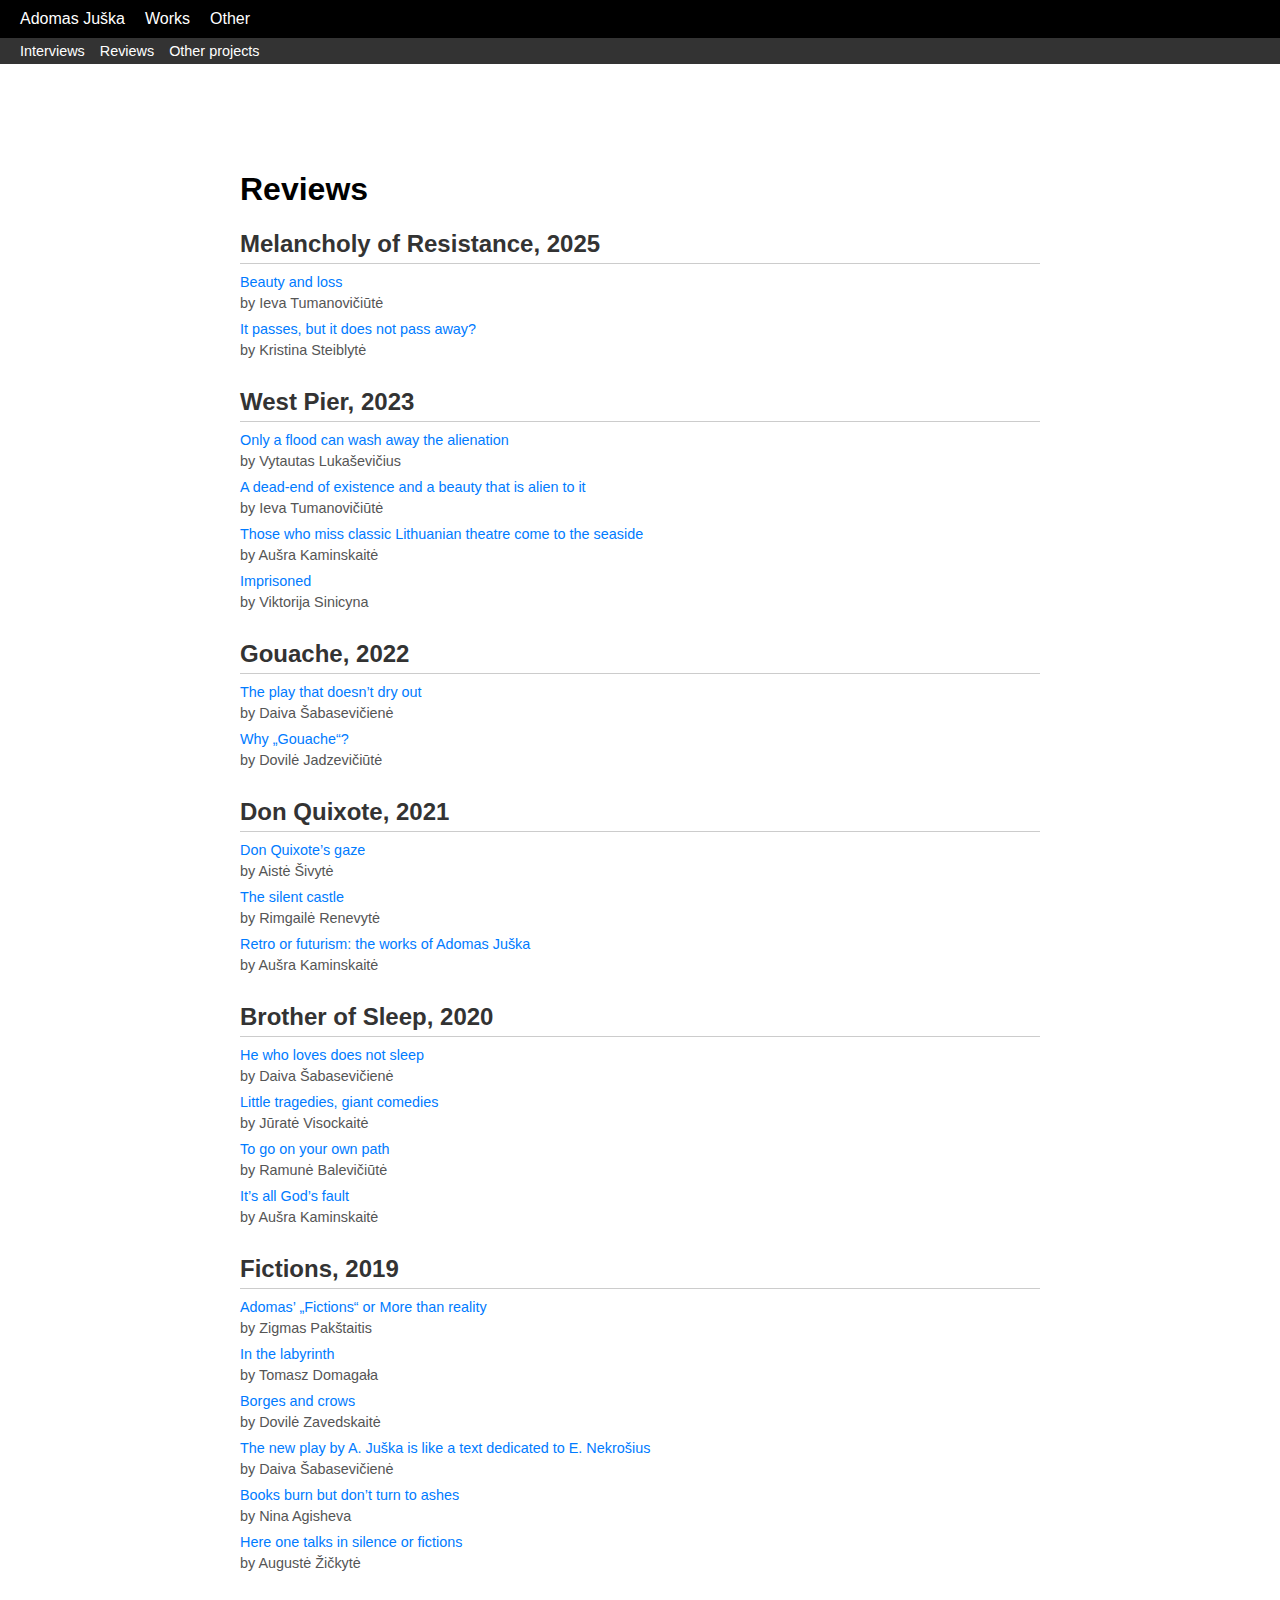
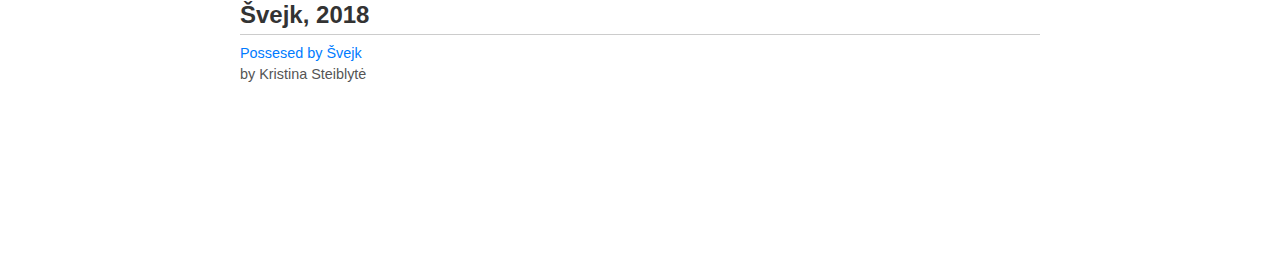
<file: reviews.html>
<!DOCTYPE html>
<html lang="en">
<head>
    <meta charset="UTF-8">
    <meta name="viewport" content="width=device-width, initial-scale=1.0">
    <title>Reviews</title>
    <link rel="stylesheet" href="styles.css"> <!-- Link to external CSS -->
    <style>
        .reviews {
            margin: 20px auto;
            max-width: 800px;
            font-family: Arial, sans-serif;
        }
        .review-group {
            margin-bottom: 30px;
        }
        .review-group h2 {
            margin: 0 0 10px 0;
            font-size: 1.5em;
            color: #333;
            border-bottom: 1px solid #ccc;
            padding-bottom: 5px;
        }
        .review {
            margin: 10px 0;
        }
        .review a {
            text-decoration: none;
            color: #007BFF;
        }
        .review a:hover {
            text-decoration: underline;
        }
        .review p {
            margin: 5px 0;
            font-size: 0.9em;
            color: #555;
        }
    </style>
</head>
<body data-page="other">
    <nav>
        <div class="top-bar">
            <ul>
                <li><a href="adomas.html">Adomas Juška</a></li>
                <li><a href="works.html">Works</a></li>
                <li><a href="other.html">Other</a></li>
            </ul>
        </div>
        <div class="sub-bar">
            <ul id="sub-menu"></ul>
        </div>
    </nav>

    <section>
        <h1>Reviews</h1>
        <div class="reviews">

            <!-- MELANCHOLY OF RESISTANCE -->
            <div class="review-group">
                <h2>Melancholy of Resistance, 2025</h2>
                <div class="review">
                    <p><a href="https://www.7md.lt/teatras/2025-03-14/Grozis-ir-praradimai" target="_blank">
                        Beauty and loss</a></p>
                    <p>by Ieva Tumanovičiūtė</p>
                </div>
                <div class="review">
                    <p><a href="https://menufaktura.lt/recenzija/baigiasi-bet-nepasibaigia/" target="_blank">
                        It passes, but it does not pass away?</a></p>
                    <p>by Kristina Steiblytė</p>
                </div>
            </div>

            
            <!-- WEST PIER -->
            <div class="review-group">
                <h2>West Pier, 2023</h2>
                <div class="review">
                    <p><a href="https://www.15min.lt/kultura/naujiena/teatras/susvetimejimas-kuri-gali-nuplauti-tik-tvanas-spektaklio-vakaru-krantine-recenzija-283-2323818" target="_blank">
                        Only a flood can wash away the alienation</a></p>
                    <p>by Vytautas Lukaševičius</p>
                </div>
                <div class="review">
                    <p><a href="https://www.7md.lt/teatras/2023-07-28/Buties-akligatvis-ir-nuo-to-atsietas-grozis" target="_blank">
                        A dead-end of existence and a beauty that is alien to it</a></p>
                    <p>by Ieva Tumanovičiūtė</p>
                </div>
                <div class="review">
                    <p><a href="https://menufaktura.lt/recenzija/issiilge-klasikinio-lietuvisko-teatro-keliauja-prie-juros/" target="_blank">
                        Those who miss classic Lithuanian theatre come to the seaside</a></p>
                    <p>by Aušra Kaminskaitė</p>
                </div>
                <div class="review">
                    <p><a href="https://menufaktura.lt/recenzija/ikalinti/" target="_blank">
                        Imprisoned</a></p>
                    <p>by Viktorija Sinicyna</p>
                </div>
            </div>

            <!-- GOUACHE -->
            <div class="review-group">
                <h2>Gouache, 2022</h2>
                <div class="review">
                    <p><a href="https://www.7md.lt/teatras/2022-09-23/Neuzdziuves-spektaklis" target="_blank">
                        The play that doesn’t dry out</a></p>
                    <p>by Daiva Šabasevičienė</p>
                </div>
                <div class="review">
                    <p><a href="https://menufaktura.lt/recenzija/kodel-guasas/" target="_blank">
                        Why „Gouache“?</a></p>
                    <p>by Dovilė Jadzevičiūtė</p>
                </div>
            </div>

            <!-- DON QUIXOTE -->
            <div class="review-group">
                <h2>Don Quixote, 2021</h2>
                <div class="review">
                    <p><a href="https://menufaktura.lt/recenzija/don-kichoto-zvilgsniu/" target="_blank">
                        Don Quixote’s gaze</a></p>
                    <p>by Aistė Šivytė</p>
                </div>
                <div class="review">
                    <p><a href="https://menufaktura.lt/recenzija/tylinti-pilis/" target="_blank">
                        The silent castle</a></p>
                    <p>by Rimgailė Renevytė</p>
                </div>
                <div class="review">
                    <p><a href="https://menufaktura.lt/en/on-lithuanian-theatre-en/retro-or-futurism-the-works-by-adomas-juska/" target="_blank">
                        Retro or futurism: the works of Adomas Juška</a></p>
                    <p>by Aušra Kaminskaitė</p>
                </div>
            </div>

            <!-- BROTHER OF SLEEP -->
            <div class="review-group">
                <h2>Brother of Sleep, 2020</h2>
                <div class="review">
                    <p><a href="https://www.7md.lt/teatras/2020-02-14/Adomo-Juskos-Miego-brolis-Jaunimo-teatre" target="_blank">
                        He who loves does not sleep</a></p>
                    <p>by Daiva Šabasevičienė</p>
                </div>
                <div class="review">
                    <p><a href="https://literaturairmenas.lt/teatras/jurate-visockaite-mazos-tragedijos-ir-dideles-komedijos" target="_blank">
                        Little tragedies, giant comedies</a></p>
                    <p>by Jūratė Visockaitė</p>
                </div>
                <div class="review">
                    <p><a href="https://menufaktura.lt/recenzija/eiti-savo-keliu/" target="_blank">
                        To go on your own path</a></p>
                    <p>by Ramunė Balevičiūtė</p>
                </div>
                <div class="review">
                    <p><a href="https://www.15min.lt/kultura/naujiena/teatras/del-visko-kaltas-dievas-spektaklis-miego-brolis-valstybiniame-jaunimo-teatre-283-1276628" target="_blank">
                        It’s all God’s fault</a></p>
                    <p>by Aušra Kaminskaitė</p>
                </div>
            </div>

            <!-- FICTIONS -->
            <div class="review-group">
                <h2>Fictions, 2019</h2>
                <div class="review">
                    <p><a href="https://literaturairmenas.lt/teatras/zigmas-pakstaitis-adomo-fikcijos-arba-daugiau-nei-tikrove" target="_blank">
                        Adomas’ „Fictions“ or More than reality</a></p>
                    <p>by Zigmas Pakštaitis</p>
                </div>
                <div class="review">
                    <p><a href="https://e-teatr.pl/w-labiryncie-38116" target="_blank">
                        In the labyrinth</a></p>
                    <p>by Tomasz Domagała</p>
                </div>
                <div class="review">
                    <p><a href="https://menufaktura.lt/recenzija/borgesas-ir-varnos/" target="_blank">
                        Borges and crows</a></p>
                    <p>by Dovilė Zavedskaitė</p>
                </div>
                <div class="review">
                    <p><a href="https://vilniausgalerija.lt/2019/05/16/daiva-sabaseviciene-naujas-adomo-juskos-spektaklis-lyg-tekstas-skirtas-eimuntui-nekrosiui/" target="_blank">
                        The new play by A. Juška is like a text dedicated to E. Nekrošius</a></p>
                    <p>by Daiva Šabasevičienė</p>
                </div>
                <div class="review">
                    <p><a href="https://ptj.spb.ru/blog/knigi-goryat-i-ne-sgorayut/" target="_blank">
                        Books burn but don’t turn to ashes</a></p>
                    <p>by Nina Agisheva</p>
                </div>
                <div class="review">
                    <p><a href="https://www.7md.lt/teatras/2019-03-22/Cia-kalbama-tyla-arba-fikcijomis" target="_blank">
                        Here one talks in silence or fictions</a></p>
                    <p>by Augustė Žičkytė</p>
                </div>
            </div>

            <!-- ŠVEJK -->
            <div class="review-group">
                <h2>Švejk, 2018</h2>
                <div class="review">
                    <p><a href="https://www.15min.lt/kultura/naujiena/teatras/sveikas-valstybiniame-jaunimo-teatre-apsedimas-sveiku-283-966782" target="_blank">
                        Possesed by Švejk</a></p>
                    <p>by Kristina Steiblytė</p>
                </div>
            </div>
        </div>
    </section>

    <script src="scripts.js"></script> <!-- Link to external JavaScript -->
</body>
</html>
</file>
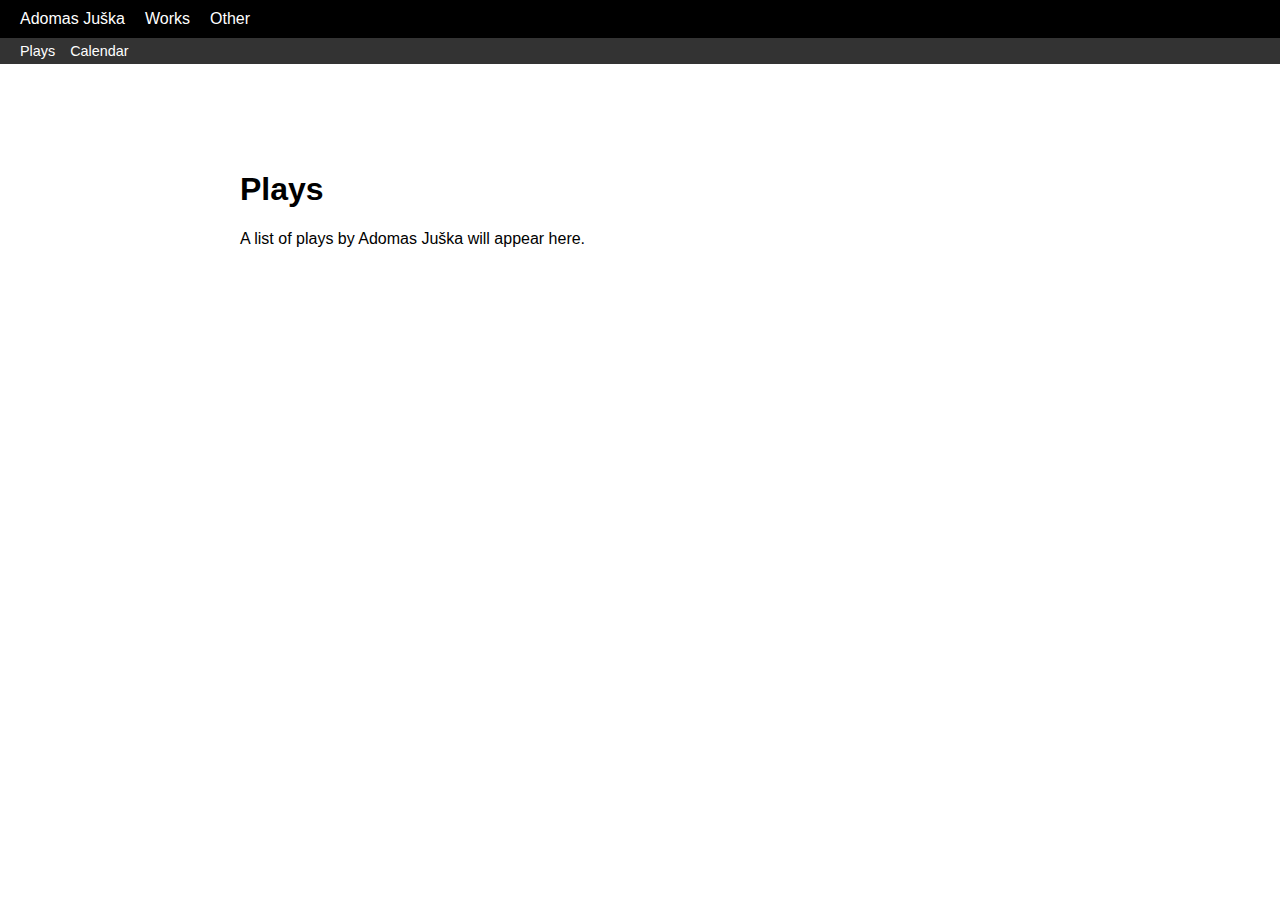
<file: works.html>
<!DOCTYPE html>
<html lang="en">
<head>
    <meta charset="UTF-8">
    <meta name="viewport" content="width=device-width, initial-scale=1.0">
    <title>Works</title>
    <link rel="stylesheet" href="styles.css"> <!-- Link to external CSS -->
</head>
<body>
    <script>
        // Redirect to the first subsection (Plays) immediately
        window.location.href = "plays.html";
    </script>
</body>
</html>
</file>
<file: styles.css>
body {
    font-family: Arial, sans-serif;
    margin: 0;
    padding: 0;
    background-color: #fff;
    color: #000; 
}

nav {
    position: fixed;
    top: 0;
    width: 100%;
    background-color: #000;
    color: #fff;
    z-index: 1000;
}

nav .top-bar {
    display: flex;
    justify-content: flex-start;
    align-items: center;
    padding: 10px 20px;
    font-size: 1em;
}

nav .top-bar ul {
    list-style: none;
    margin: 0;
    padding: 0;
    display: flex;
    gap: 20px;
}

nav .top-bar ul li a {
    color: #fff;
    text-decoration: none;
}

nav .top-bar ul li a:hover {
    text-decoration: underline;
}

nav .sub-bar {
    display: flex;
    justify-content: flex-start;
    background-color: #333;
    padding: 5px 20px;
    font-size: 0.9em;
}

nav .sub-bar ul {
    list-style: none;
    margin: 0;
    padding: 0;
    display: flex;
    gap: 15px;
}

nav .sub-bar ul li a {
    color: #fff;
    text-decoration: none;
}

nav .sub-bar ul li a:hover {
    text-decoration: underline;
}

section {
    padding: 150px 20px;
    max-width: 800px;
    margin: auto;
}
</file>
